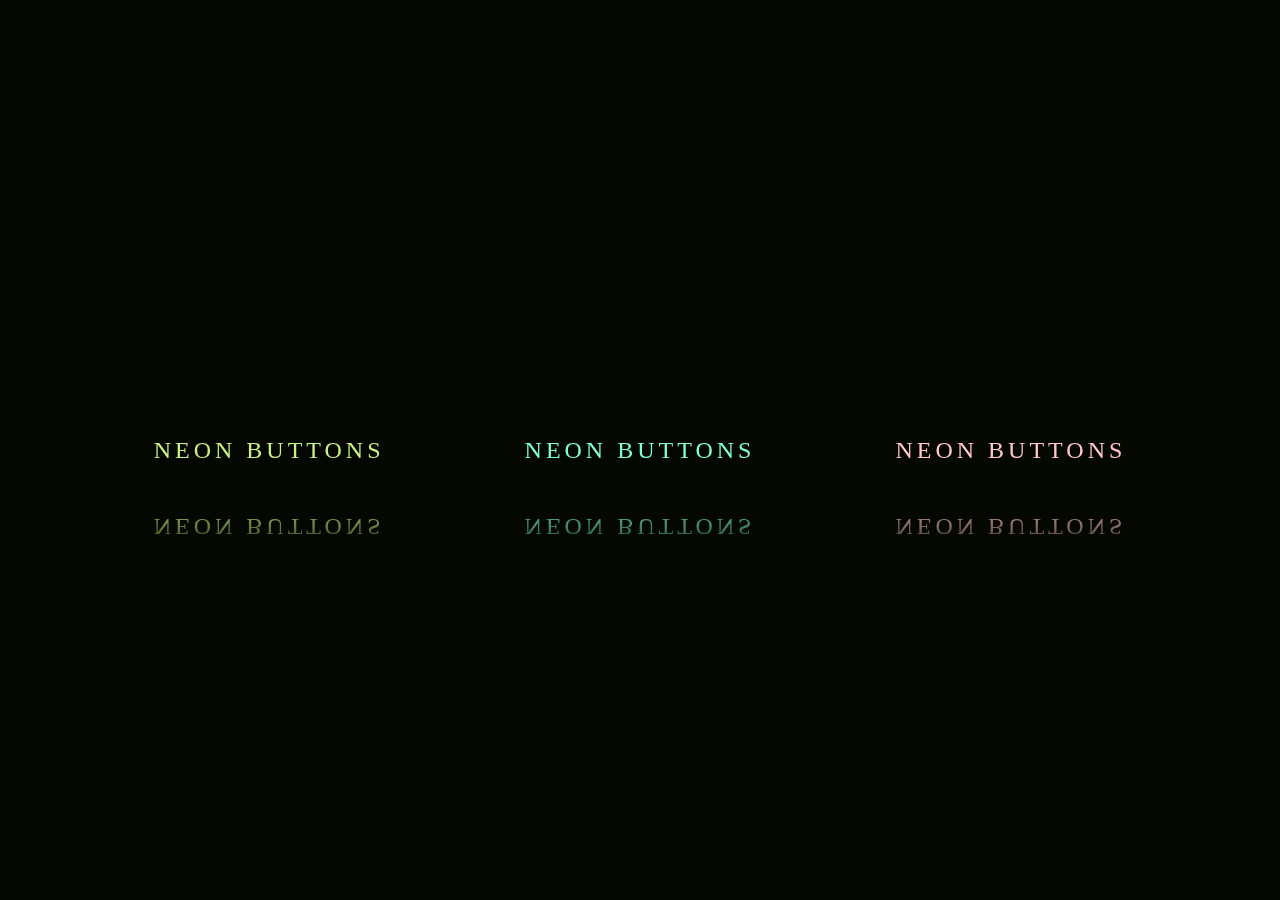
<file: index.html>
<!DOCTYPE html>
<html lang="en">
<head>
    <meta charset="UTF-8">
    <meta name="viewport" content="width=device-width, initial-scale=1.0">
    <title>CSS animation</title>
    <link rel="stylesheet" href="neontext.css">
</head>
<body>
    <a href="#">
        <span></span>
        <span></span>
        <span></span>
        <span></span>
        Neon buttons
    </a>
    <a href="#">
        <span></span>
        <span></span>
        <span></span>
        <span></span>
        Neon buttons
    </a>
    <a href="#">
        <span></span>
        <span></span>
        <span></span>
        <span></span>
        Neon buttons
    </a>
</body>
</html>
</file>
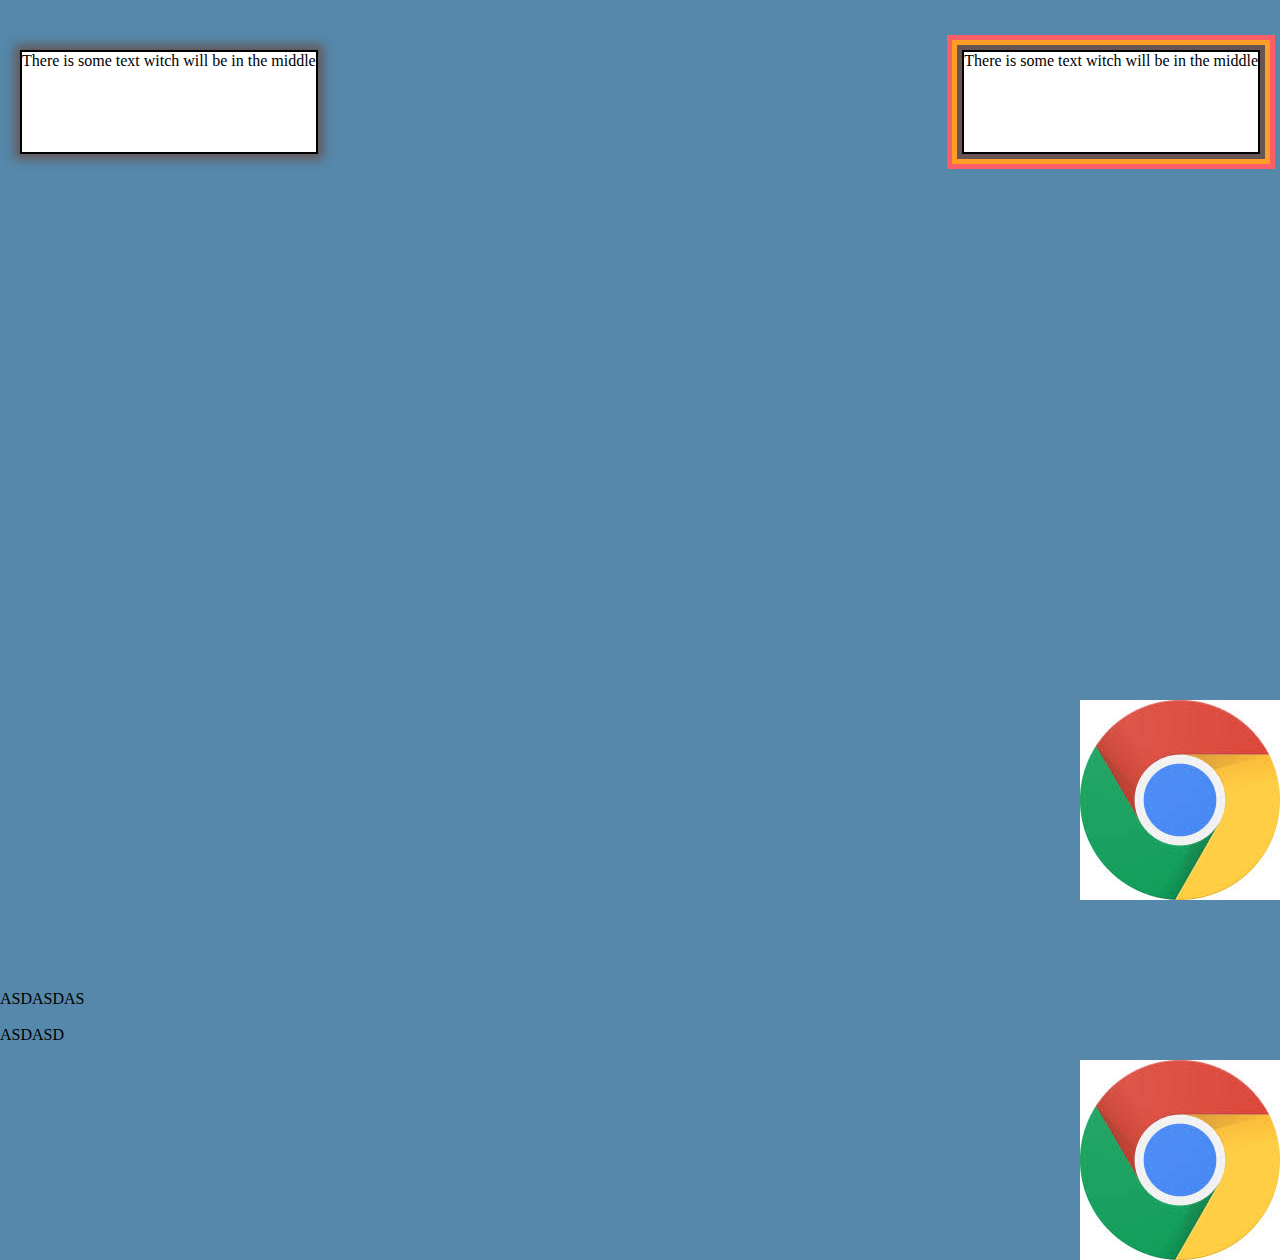
<file: frames.html>
<!DOCTYPE html>
<html lang="en">
<head>
    <meta charset="UTF-8">
    <meta name="viewport" content="width=device-width, initial-scale=1.0">
    <title>Making Frames</title>
    <link rel="stylesheet" href="frames.css">
</head>
<body>
    <div class="frame">
        <div class="text"> 
            There is some text witch will be in  the middle 
        </div><br> 
        <div class="text1"> 
            There is some text witch will be in  the middle 
        </div>
    </div>
    <div class="anotherFrame">
        <BR></BR>
        <BR></BR>
        <BR>ASDASDAS</BR>
        <BR>ASDASD</BR>
        <BR></BR>
        <BR></BR>
        <BR></BR>
        <BR></BR>
        <BR></BR>
        <BR></BR>
    </div>
</body>
</html>
</file>
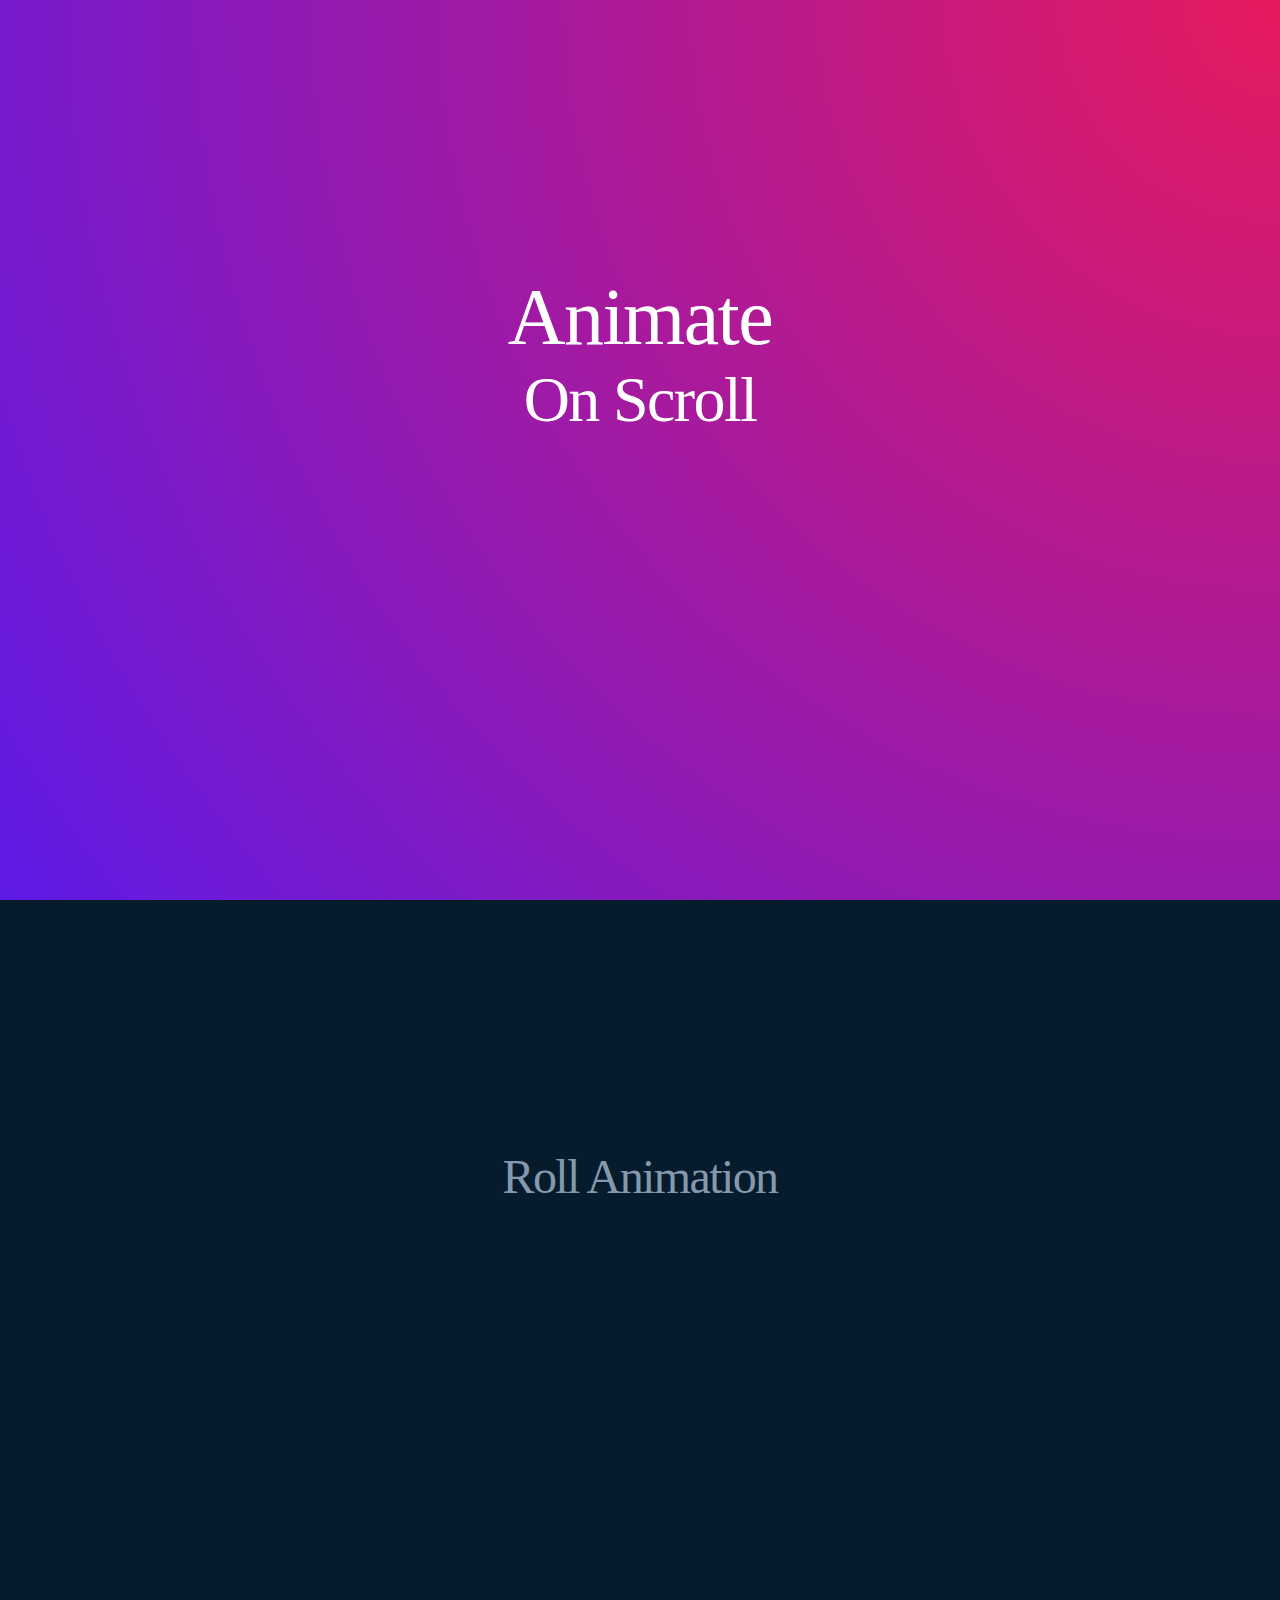
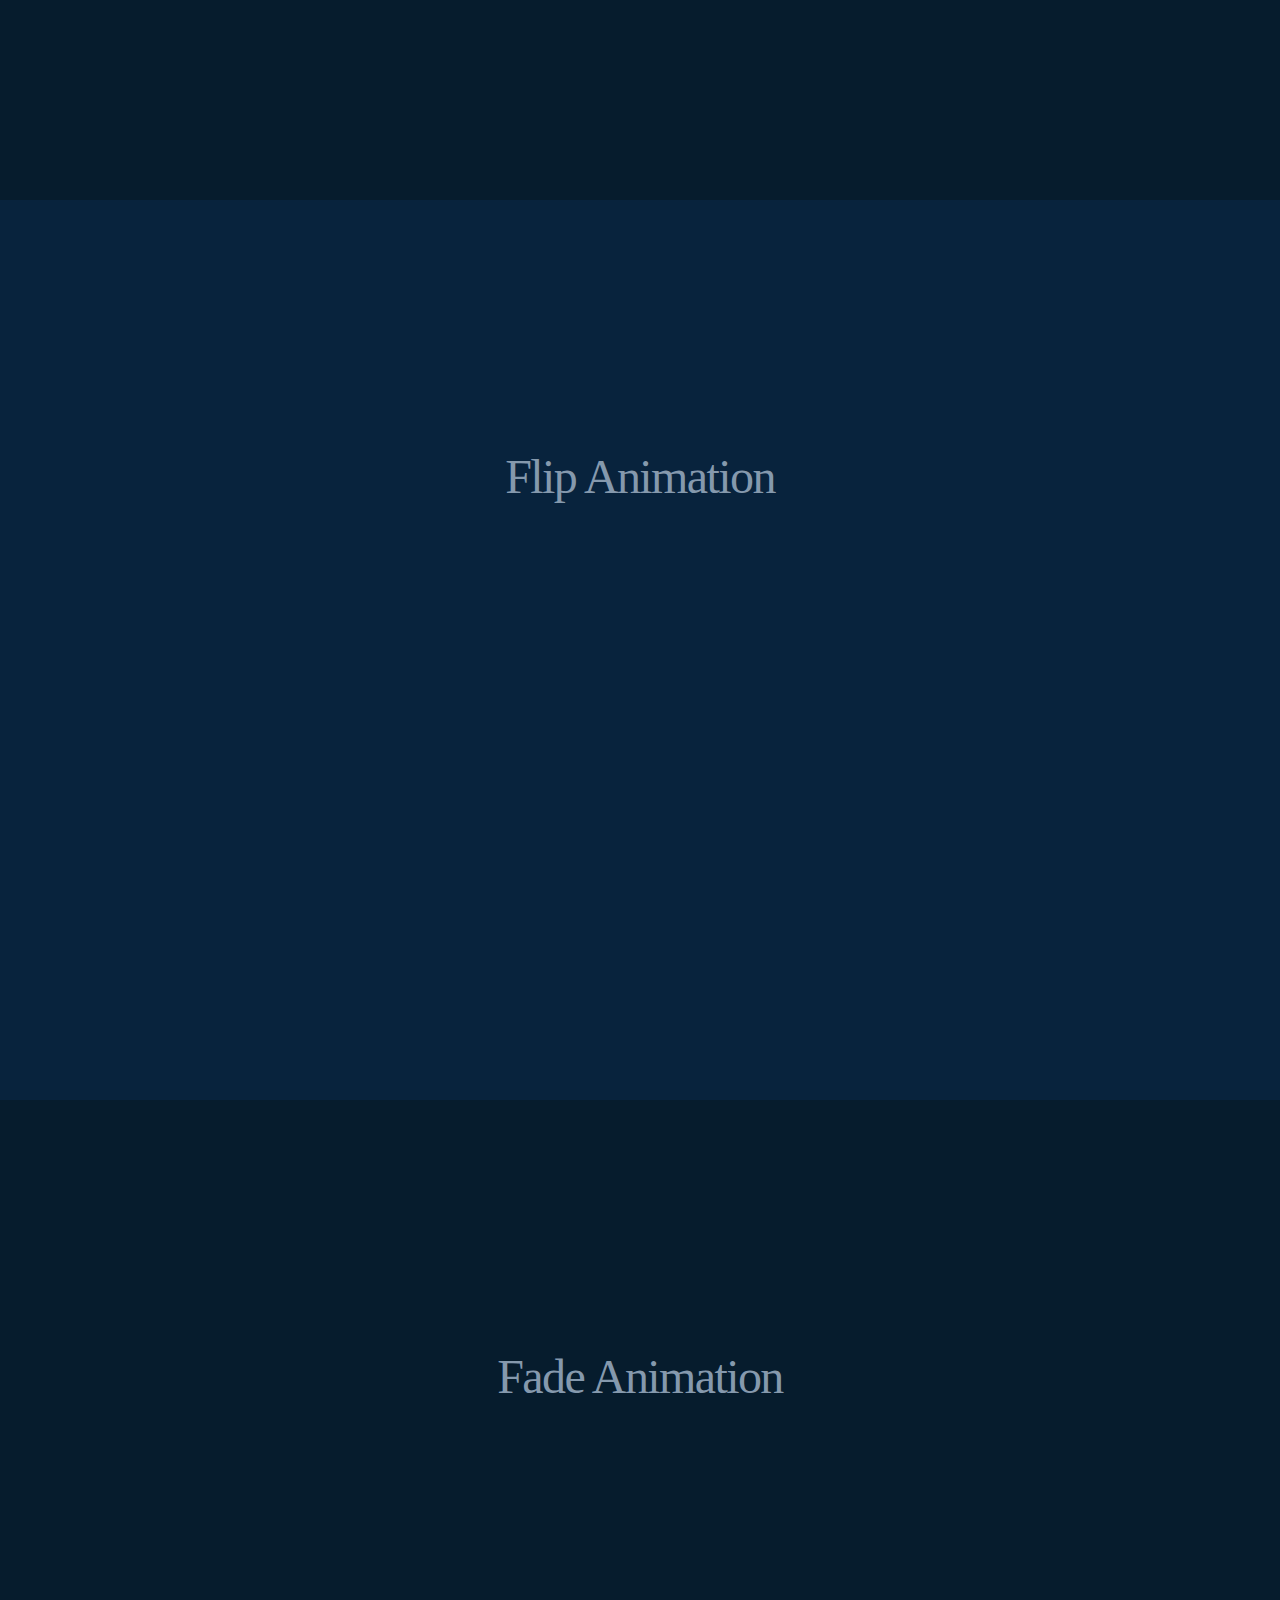
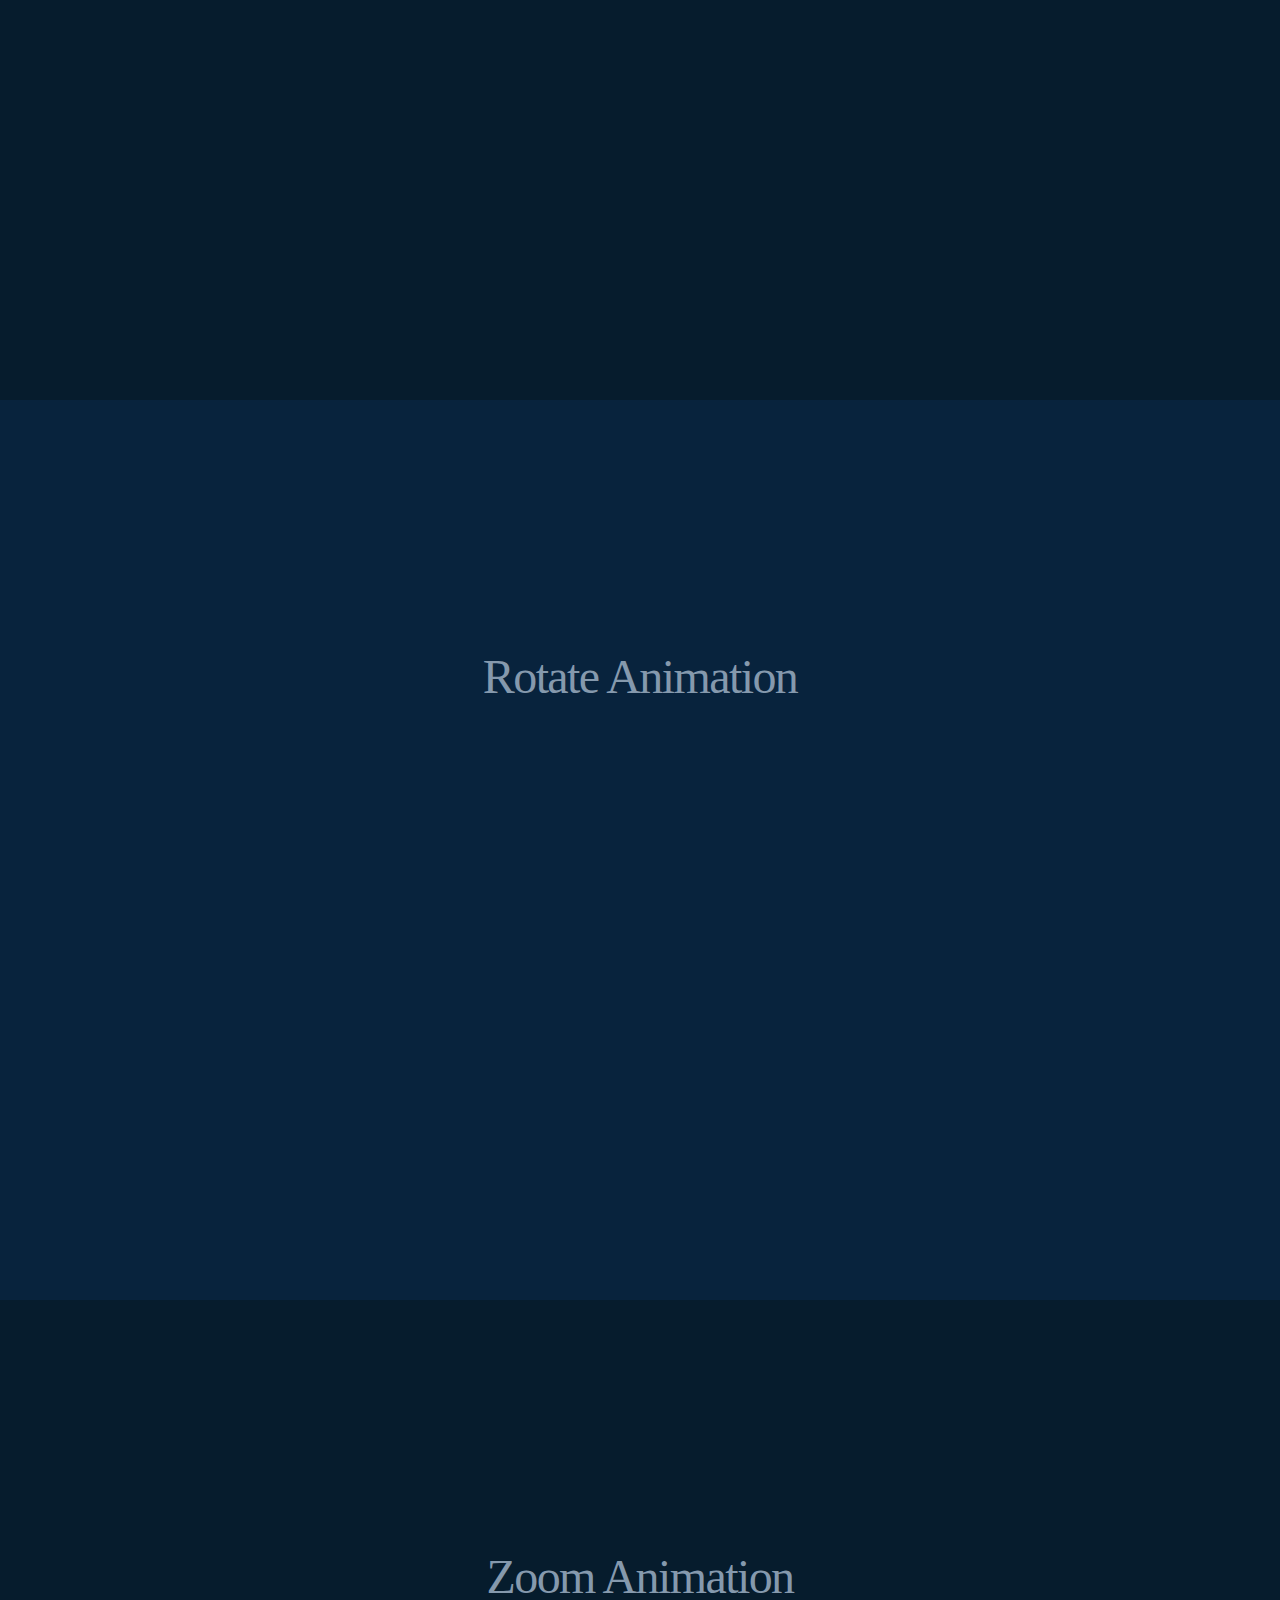
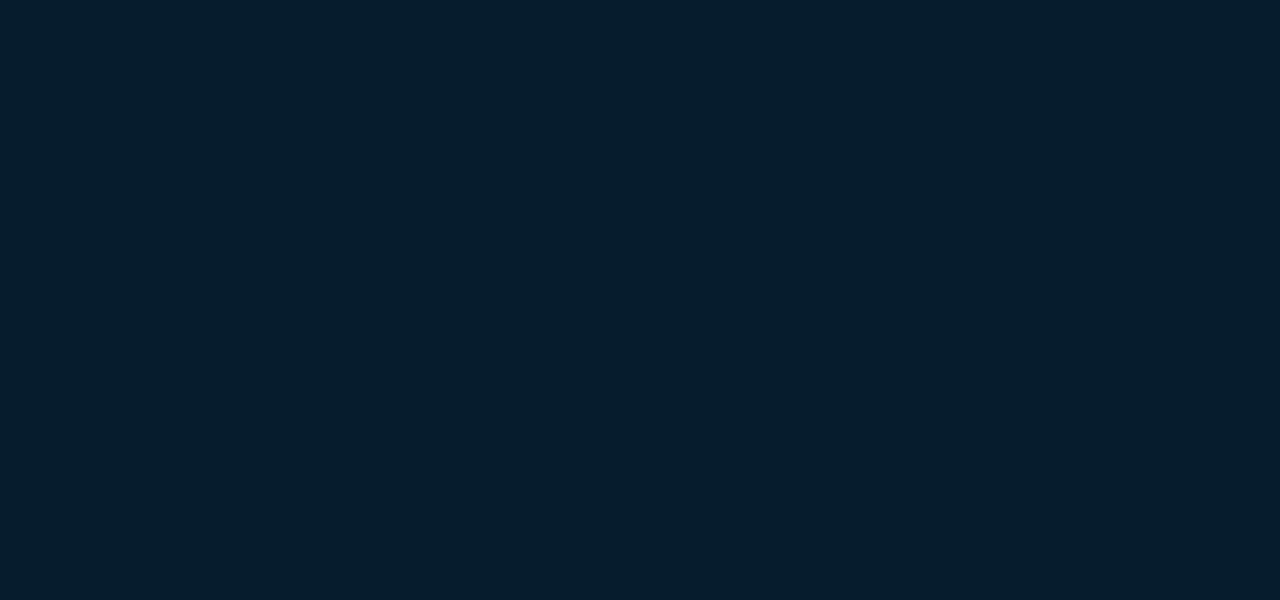
<file: html/animate.html>
<!DOCTYPE html>
<html lang="en">
<head>
    <meta charset="UTF-8">
    <meta name="viewport" content="width=device-width, initial-scale=1.0">
    <title>Document</title>
    <link rel="stylesheet" href="./../css/animation.css">
    <link rel="stylesheet" href="https://cdnjs.cloudflare.com/ajax/libs/animate.css/3.4.0/animate.min.css">
    <script src="https://cdnjs.cloudflare.com/ajax/libs/wow/1.1.2/wow.min.js"> </script>
</head>
<body>
    <header class="wow fadeIn">
        <h1>
            <div class="title wow fadeInDown">Animate</div>
            <div class="subtitle wow fadeInUp">On Scroll</div>
        </h1>
    </header>
    <section>
        <h1>
            <b>Roll</b> Animation <br>
            <div class="box wow rollIn" ></div>
            <div class="box wow rollIn" style=""></div>
            <div class="box wow rollIn" style=""></div>
        </h1>
    </section>
    <section>
        <h1>
            <b>Flip</b> Animation <br>
            <div class="box wow flip" ></div>
            <div class="box wow flip" style=""></div>
            <div class="box wow flip" style=""></div>
        </h1>
    </section>
    <section>
        <h1>
            <b>Fade</b> Animation <br>
            <div class="box wow fadeIn" ></div>
            <div class="box wow fadeIn" style="animation-delay: 300ms;"></div>
            <div class="box wow fadeIn" style="animation-delay: 600ms;"></div>
        </h1>
    </section>
    <section>
        <h1>
            <b>Rotate</b> Animation <br>
            <div class="box wow rotateIn" ></div>
            <div class="box wow rotateIn" style=""></div>
            <div class="box wow rotateIn" style=""></div>
        </h1>
    </section>
    <section>
        <h1>
            <b>Zoom</b> Animation <br>
            <div class="box wow zoomIn" ></div>
            <div class="box wow zoomIn" style=""></div>
            <div class="box wow zoomIn" style=""></div>
        </h1>
    </section>
    <script >
    wow = new WOW(
   {
    boxClass:     'wow',      // default
    animateClass: 'animated', // change this if you are not using animate.css
    offset:       0,          // default
    mobile:       true,       // keep it on mobile
    live:         true        // track if element updates
   }
  )
   wow.init();</script>
</body>
</html>
</file>
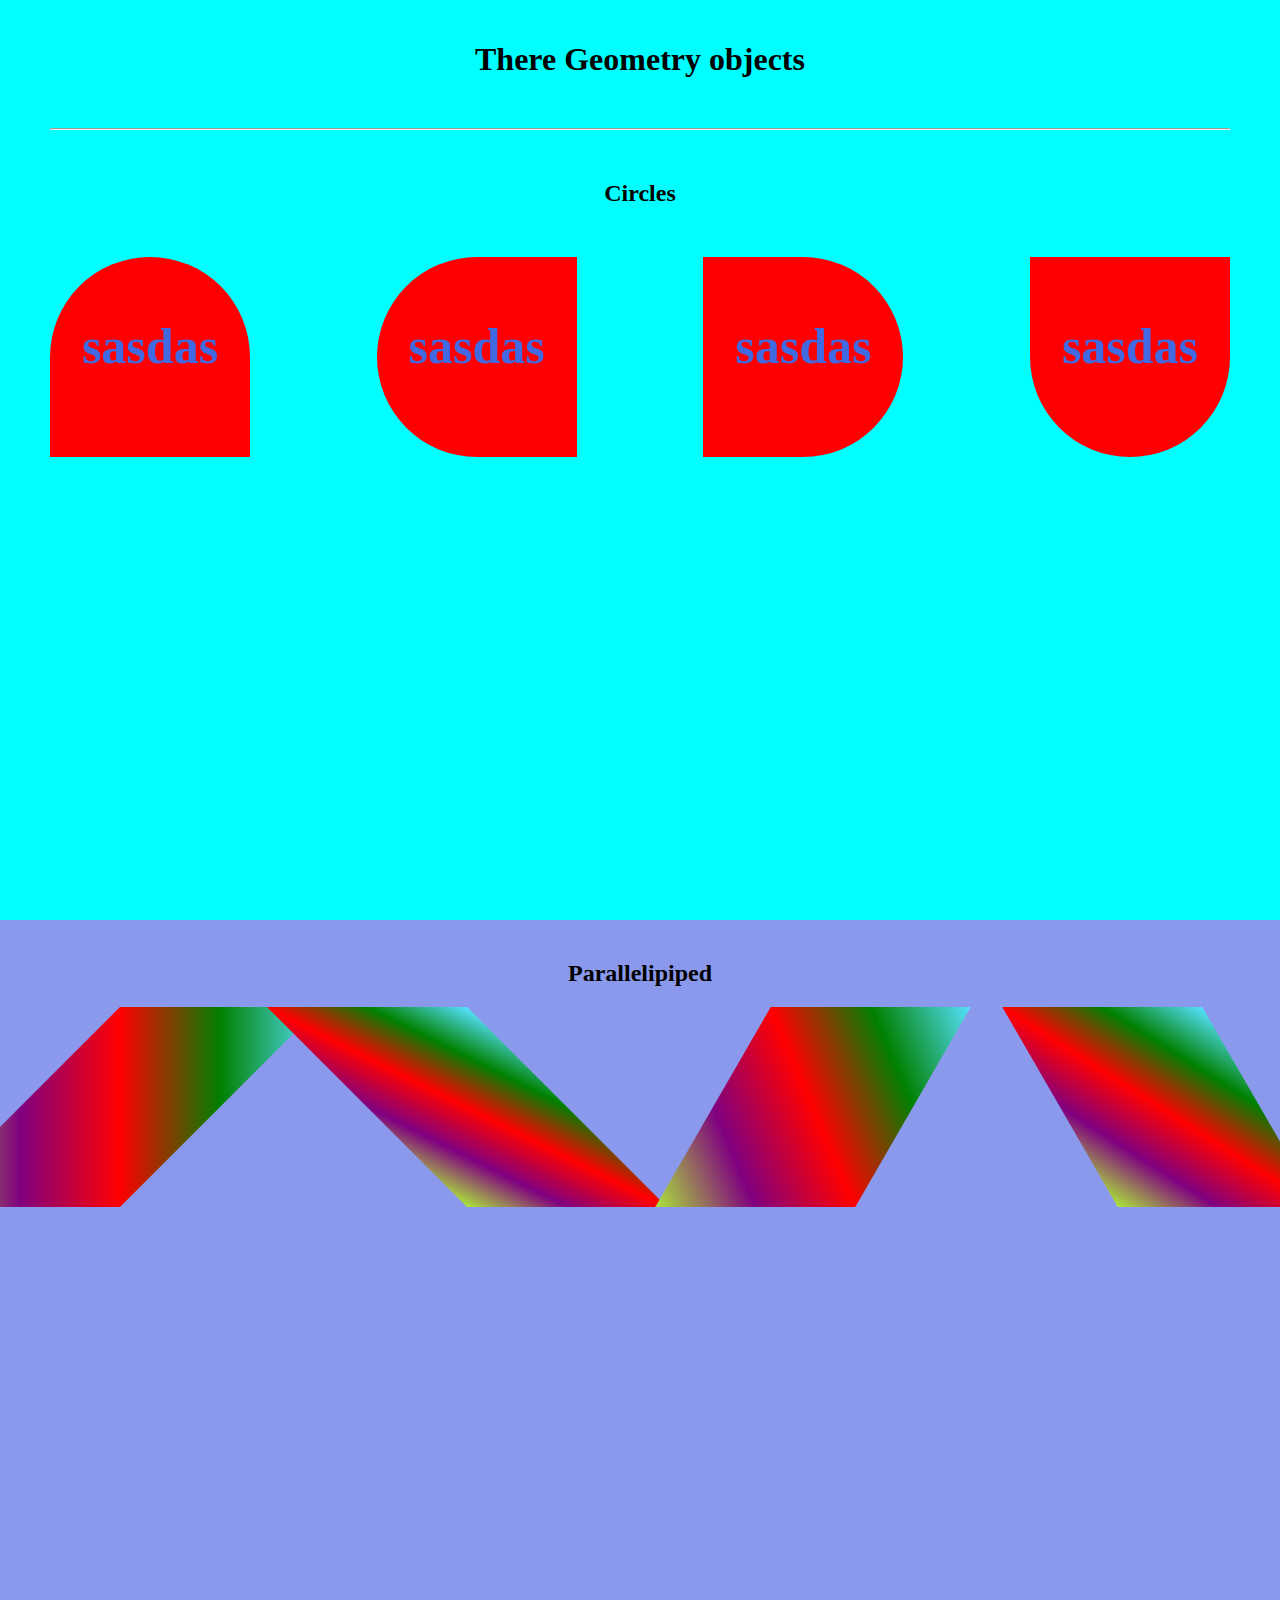
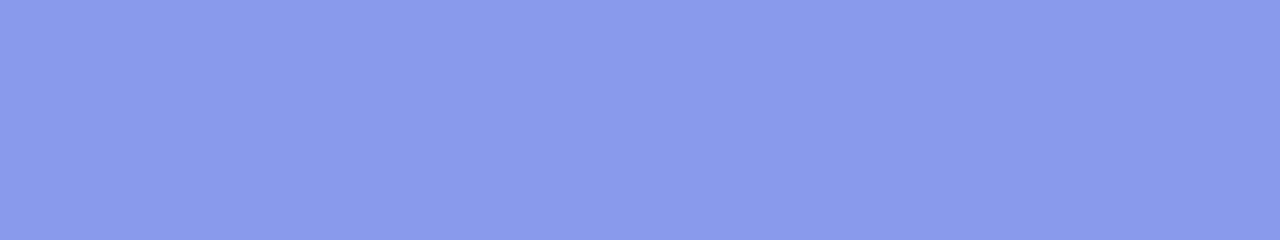
<file: html/geomentryObjects.html>
<!DOCTYPE html>
<html lang="en">
<head>
    <meta charset="UTF-8">
    <meta name="viewport" content="width=device-width, initial-scale=1.0">
    <title>Document</title>
    <link rel="stylesheet" href="./../css/geometry.css">
</head>
<body>
    <header>
        <h1>There Geometry objects</h1> <hr>    
        <h2>Circles</h2>

        <div class="circles">
            <div class="circle">
                <span>sasdas</span>
            </div>
            <div class="circle">
                <span>sasdas</span>
            </div>
            <div class="circle">
                <span>sasdas</span>
            </div>
            <div class="circle">
                <span>sasdas</span>
            </div>
        </div>
    </header>
    <section>
    <h2>Parallelipiped</h2>
    <div class="pars">
        <div class="par">
            <span>
            </span>
        </div>
        <div class="par">
            <span>
            </span>
        </div>
        <div class="par">
            <span>
            </span>
        </div>
        <div class="par">
            <span>
            </span>
        </div>
    </div>
    </section>
</body>
</html>
</file>
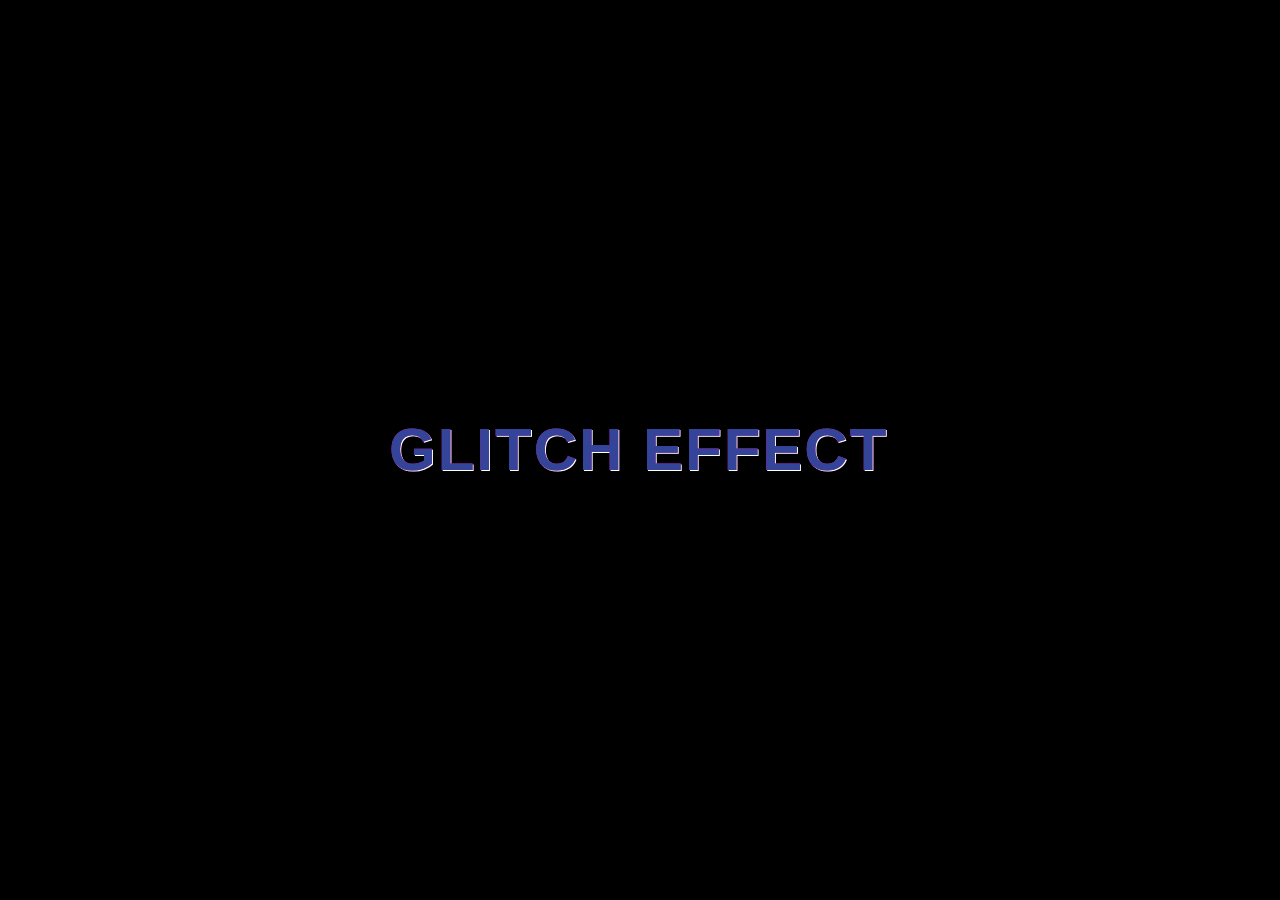
<file: html/glitch.html>
<!DOCTYPE html>
<html lang="en">
<head>
    <meta charset="UTF-8">
    <meta name="viewport" content="width=device-width, initial-scale=1.0">
    <title>CSS animation</title>
    <link rel="stylesheet" href="./../css/glitch.css">
</head>
<body>
    

    <div class="text middle" data-text="Glitch Effect"> Glitch Effect </div>
</body>
</html>
</file>
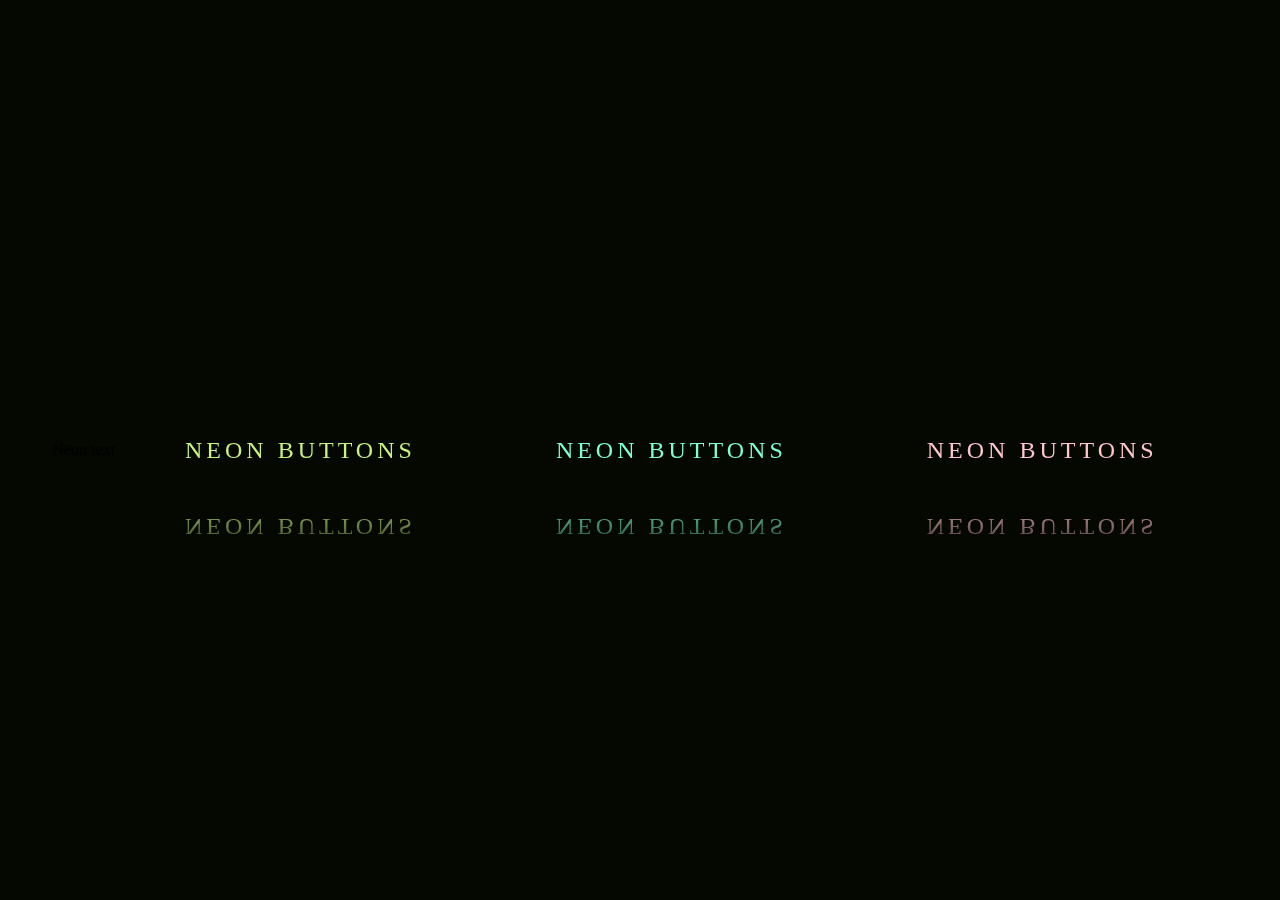
<file: html/neontext.html>
<!DOCTYPE html>
<html lang="en">
<head>
    <meta charset="UTF-8">
    <meta name="viewport" content="width=device-width, initial-scale=1.0">
    <title>Document</title>
    
    <link rel="stylesheet" href="../css/neontext.css">
</head>
<body>
     Neon text 
     <a href="#">
        <span></span>
        <span></span>
        <span></span>
        <span></span>
        Neon buttons
    </a>
    <a href="#">    
        <span></span>
        <span></span>
        <span></span>
        <span></span>
        Neon buttons
    </a>
    <a href="#">
        <span></span>
        <span></span>
        <span></span>
        <span></span>
        Neon buttons
    </a> 
</body>
</html>
</file>
<file: neontext.css>
* {
    box-sizing: border-box;
    font-family: consolas;
    margin: 0;
    padding: 0;
}

body {
    align-items: center;
    background: #050801;
    display: flex;
    flex-flow: row wrap;
    justify-content: center;
    min-height: 100vh;
}
a{
    color: aquamarine;
    display: inline-block;
    font-size: 24px;
    letter-spacing: 4px;
    margin: 20px 40px;
    padding: 24px 30px;
    position: relative;
    overflow: hidden;
    text-decoration: none;
    text-transform: uppercase;
    transition: 0.5s;
    -webkit-box-reflect: below 1px linear-gradient(transparent, #005);

}

a:nth-child(1){
    filter: hue-rotate(290deg);
}
a:nth-child(3){
    filter: hue-rotate(200deg);
}
a:hover{
    background: #03e9f4;
    box-shadow: 0 0 5px #03e9f4,0 0 25px #03e9f4,0 0 50px #03e9f4, 0 0 200px #03e9f4;

}
a span{
    display: block;
    position: absolute;
}

a span:nth-child(1){
    animation: animate1 1s linear infinite;
    background: linear-gradient(90deg,transparent,#03e9f4);
    height: 2px;
    left: -100px;
    top: 0;
    width: 100px;   
}

@keyframes animate1{
    0%{
        left:-100%;
    }
    50%,100%{
        left: 100%;
    }
}

a span:nth-child(2){
    animation: animate2 1s linear infinite;
    animation-delay: 0.25s;
    background: linear-gradient(180deg,transparent,#03e9f4);
    height: 100%;
    top: -100%;
    right: 0;
    width: 2px;
}


@keyframes animate2{
    0%{
        top:-100%;
    }
    50%,100%{
        top: 100%;
    }
}

a span:nth-child(3){
    animation: animate3 1s linear infinite;
    animation-delay: 0.5s;
    background: linear-gradient(270deg,transparent,#03e9f4);
    height: 2px;
    right: -100%;
    width: 100%;
    bottom: 0;
}


@keyframes animate3{
    0%{
        right:-100%;
    }
    50%,100%{
        right: 100%;
    }
}

a span:nth-child(4){
    animation: animate4 1s linear infinite;
    animation-delay: 0.75s;
    background: linear-gradient(360deg,transparent,#03e9f4);
    height: 100%;
    bottom:-100%;
    left: 0;
    width: 2px;
}


@keyframes animate4{
    0%{
        bottom:-100%;
    }
    50%,100%{
        bottom: 100%;
    }
}
</file>
<file: frames.css>
body{
    margin: 0;
    padding: 0;
    background: url(images.jpeg)
    no-repeat bottom right #58a;
    height: 100vh;
    min-width: 100%;

}

.frame{
    display: flex;
    height: 100%;
    width: 100%;
    
    justify-content: space-between;
    vertical-align: middle;
    box-shadow: 0 0 5px #03e9f4,0 0 25px #03e9f4,0 0 50px #03e9f4, 0 0 200px #03e9f4;
}
.text{
    border: black 2px solid;
    background: white;
    text-align: center;
    color: black;
    height: 100px;
    margin: 20px;
    margin-top: 50px;
    box-shadow: 0 0 10px 5px  #655;
}
.text1{
    border: black 2px solid;
    background: white;
    glyph-orientation-horizontal: 50deg;
    text-align: center;
    color: black;
    margin: 20px;
    height: 100px;
    margin-top: 50px;
    box-shadow: 0 0 0 5px  #655,0 0 0 10px  #ff9e26,0 0 0 15px  #fa5e67;
}
.anotherFrame{
    background: url(images.jpeg)
    no-repeat bottom right #58a;
}
</file>
<file: css/animation.css>
*{
    box-sizing: border-box;
    line-height: calc(1em+0.25rem);
}

html{
    background: #000;
    font: 18px/1.5 "Poppins" sans-serif;
    letter-spacing: -0.1em;
}

body{
    margin: 0;
    min-height: 100vh;
    overflow-x: hidden;
    color: #8599ad;
    font-weight: 200;
}

h1 .box{
    animation-delay: 300;
}

h1{
    width: 100%;
    font-weight: 200;
    text-align: center;
    margin: 0 0 4em;
    font-size: 3rem;
}

b{
    font-weight: 60;
}
header, section{
    display: flex;
    flex-wrap: wrap;
    width: 100vw;
    height: 100vh;
    justify-content: space-between;
    align-items: center;
    padding: 3rem 1rem;
}

header{
    background: radial-gradient(circle at top right,#e61a5e,#5e1ae6);
    color: white;

}

header{
    margin: 0;

}
header .title{
    font-size: 5rem;
}

header .subtitle{
    font-size: 4rem;
}
section{
    background: #061c2d;
}
section:nth-child(odd){
    background: #08233d;
}
.box{
    display: inline-block;
    width: 7rem;
    height: 7rem;
    margin: 1rem;
    background: radial-gradient(circle at top right,#e61a5e,#5e1ae6);
    border-radius: 1.5rem ;
}
</file>
<file: css/geometry.css>
body{
    margin: 0;
    padding: 0;
    background: whitesmoke;
}
hr{
    margin: 50px;
}
header, section{
    padding-top: 20px;
    width: 100vw;
    height: 100vh;
    background: aqua;
    text-align: center;
    align-items: center;
    justify-content: center;
}
.circle span{
    display: block;
    margin-top: 60px;
    color: royalblue;
    font-weight: bolder;
    font-size: 50px;
}
.circle{
    background: red;
    text-align: center;
    height: 200px;
    width: 200px;
}
.circles{
    display: flex;
    justify-content: space-between;
    margin: 50px;
}
.circles .circle:nth-child(1){
    border-radius: 200px 200px 0 0 ; 
}
.circles .circle:nth-child(2){
    border-radius:  200px 0 0 200px; 
}
.circles .circle:nth-child(3){
    border-radius:0 200px 200px 0; 
}
.circles .circle:nth-child(4){
    border-radius:0 0 200px 200px; 
}
section:nth-child(even){
    background: #8a99eb;
}

.pars{
    display: flex;
    justify-content: space-between;
    margin-left: 20px;
    margin-right: 20px;

}

.par{
    width: 200px;
    height: 200px;
    background: linear-gradient(to left bottom, #55e1ff,green,red,purple,#abe43a);
}

.pars .par:nth-child(1){
    transform: skew(-45deg);
}
.pars .par:nth-child(2){
    transform: skew(45deg);
}
.pars .par:nth-child(3){
    transform: skew(150deg);
}
.pars .par:nth-child(4){
    transform: skew(-150deg);
}
</file>
<file: css/glitch.css>
body{
    margin: 0;
    padding: 0;
    font-family: "monsterrat",sans-serif;
    background: #000;
    color: #fff;

}


.middle{
    position: absolute;
    top: 50%;
    left: 50%;
    transform: translate(-50%,-50%);
    width: 500px;   
}

.text{
    text-transform: uppercase;
    font-size: 60px;
    letter-spacing: 2px;
    font-weight: 600;
    transition: 5s;
}

.text:before, .text:after{
    content: attr(data-text);
    position: absolute;
    top: -1px;
    left: -1px;
    width: 100%;
    height: 100%;
    z-index: 1;
}

.text:before{
    color: #ff00c1;
    animation: glitch-effect .5s infinite;
}

.text:after{
    color: #334499;
    animation: glitch-effect 2s infinite;
}
@keyframes glitch-effect{
    0%{
        left: -2px;
        top: 2px;
    }    
    25%{
        left: -4px;
        top: 4px;
    }    
    50%{
        left: 2px;
        top: 2px;
    }    
    75%{
        left: 2px;
        top: -4px;
    }    
    100%{
        left: -2px;
        top: 2px;
    }    
}

@keyframes glitch-effect{
    0%{
        left: -2px;
        top: 2px;
    }    
    25%{
        left: -2px;
        top: 2px;
    }    
    50%{
        left: 2px;
        top: 2px;
    }    
    75%{
        left: 2px;
        top: -2px;
    }    
    100%{
        left: -2px;
        top: 2px;
    }    
}
</file>
<file: css/neontext.css>
* {
    box-sizing: border-box;
    font-family: consolas;
    margin: 0;
    padding: 0;
}

body {
    align-items: center;
    background: #050801;
    display: flex;
    flex-flow: row wrap;
    justify-content: center;
    min-height: 100vh;
}
a{
    color: aquamarine;
    display: inline-block;
    font-size: 24px;
    letter-spacing: 4px;
    margin: 20px 40px;
    padding: 24px 30px;
    position: relative;
    overflow: hidden;
    text-decoration: none;
    text-transform: uppercase;
    transition: 0.5s;
    -webkit-box-reflect: below 1px linear-gradient(transparent, #005);

}

a:nth-child(1){
    filter: hue-rotate(290deg);
}
a:nth-child(3){
    filter: hue-rotate(200deg);
}
a:hover{
    background: #03e9f4;
    box-shadow: 0 0 5px #03e9f4,0 0 25px #03e9f4,0 0 50px #03e9f4, 0 0 200px #03e9f4;

}
a span{
    display: block;
    position: absolute;
}

a span:nth-child(1){
    animation: animate1 1s linear infinite;
    background: linear-gradient(90deg,transparent,#03e9f4);
    height: 2px;
    left: -100px;
    top: 0;
    width: 100px;   
}

@keyframes animate1{
    0%{
        left:-100%;
    }
    50%,100%{
        left: 100%;
    }
}

a span:nth-child(2){
    animation: animate2 1s linear infinite;
    animation-delay: 0.25s;
    background: linear-gradient(180deg,transparent,#03e9f4);
    height: 100%;
    top: -100%;
    right: 0;
    width: 2px;
}


@keyframes animate2{
    0%{
        top:-100%;
    }
    50%,100%{
        top: 100%;
    }
}

a span:nth-child(3){
    animation: animate3 1s linear infinite;
    animation-delay: 0.5s;
    background: linear-gradient(270deg,transparent,#03e9f4);
    height: 2px;
    right: -100%;
    width: 100%;
    bottom: 0;
}


@keyframes animate3{
    0%{
        right:-100%;
    }
    50%,100%{
        right: 100%;
    }
}

a span:nth-child(4){
    animation: animate4 1s linear infinite;
    animation-delay: 0.75s;
    background: linear-gradient(360deg,transparent,#03e9f4);
    height: 100%;
    bottom:-100%;
    left: 0;
    width: 2px;
}


@keyframes animate4{
    0%{
        bottom:-100%;
    }
    50%,100%{
        bottom: 100%;
    }
}
</file>
